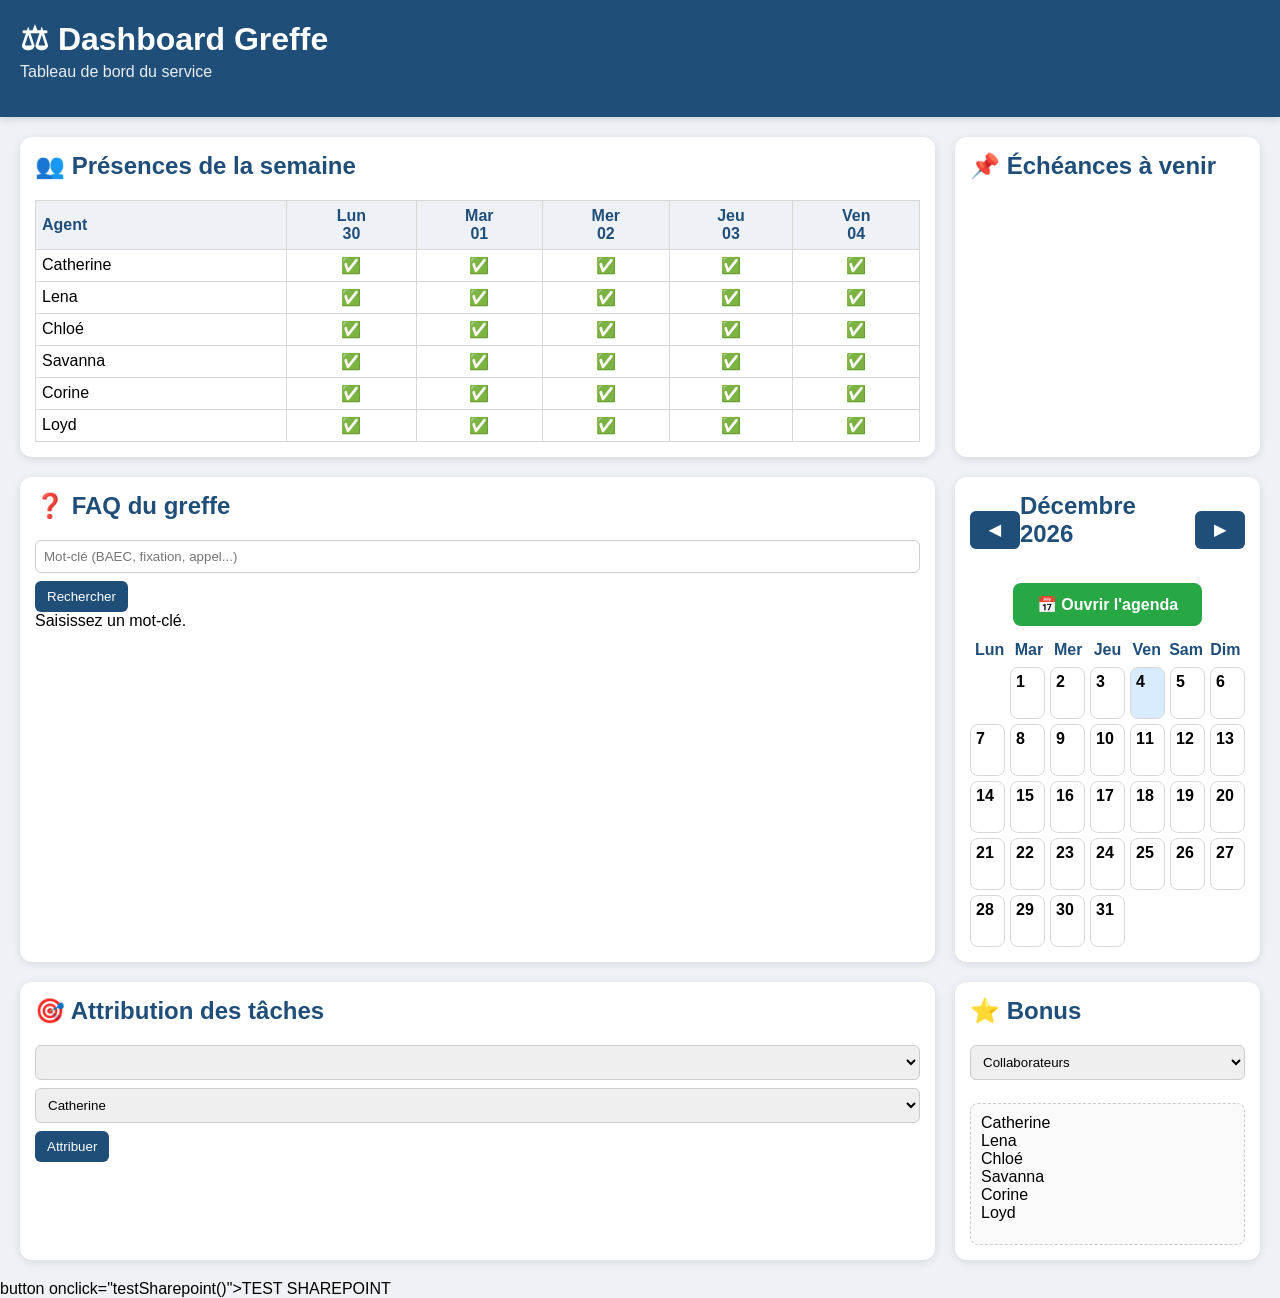
<file: index.html>
<!DOCTYPE html>
<html lang="fr">

<head>
    <meta charset="UTF-8">
    <meta name="viewport" content="width=device-width, initial-scale=1.0">
    <title>Dashboard Greffe</title>
    <link rel="stylesheet" href="style.css">
</head>

<body>

<header>
    <h1>⚖ Dashboard Greffe</h1>
    <p>Tableau de bord du service</p>
</header>

<div class="dashboard">

    <section class="card">
    <h2>👥 Présences de la semaine</h2>

    <table id="presenceTable">
        <thead>
            <tr>
                <th>Agent</th>
                <th id="jour1">Lun</th>
<th id="jour2">Mar</th>
<th id="jour3">Mer</th>
<th id="jour4">Jeu</th>
<th id="jour5">Ven</th>
            </tr>
        </thead>
        <tbody id="presenceBody">
        </tbody>
    </table>

<ul id="collaborateurs" style="display:none;"></ul>

</section>

    <section class="card">
        <h2>📌 Échéances à venir</h2>
        <ul id="todo"></ul>
    </section>

    <section class="card">
    <h2>❓ FAQ du greffe</h2>

    <input
        type="text"
        id="faqRecherche"
        placeholder="Mot-clé (BAEC, fixation, appel...)">

    <button onclick="rechercherFAQ()">
        Rechercher
    </button>

    <div id="faqResultat">
        Saisissez un mot-clé.
    </div>
</section>

    <section class="card full-width">

        <div class="calendar-top">

            <button onclick="previousMonth()">◀</button>

            <h2 id="monthTitle"></h2>

            <button onclick="nextMonth()">▶</button>

        </div>

        <div class="agenda-link">
            <button
                class="agenda-main-btn"
                onclick="window.open('agenda.html')">
                📅 Ouvrir l'agenda
            </button>
        </div>

        <div class="weekdays">
            <div>Lun</div>
            <div>Mar</div>
            <div>Mer</div>
            <div>Jeu</div>
            <div>Ven</div>
            <div>Sam</div>
            <div>Dim</div>
        </div>

        <div id="calendar"></div>

    </section>

    <section class="card">
        <h2>🎯 Attribution des tâches</h2>

        <select id="listeTaches"></select>

        <select id="listeCollaborateurs"></select>

        <button onclick="attribuer()">
            Attribuer
        </button>

        <ul id="attributions"></ul>
    </section>

    <section class="card">
        <h2>⭐ Bonus</h2>

        <select id="bonusSelect" onchange="majBonus()">
            <option>Collaborateurs</option>
            <option>Tâches</option>
            <option>Agenda</option>
        </select>

        <div id="bonusZone"></div>
    </section>

</div>

<script src="data.js"></script>
<script src="app.js"></script>

button onclick="testSharepoint()">TEST SHAREPOINT</button>

<script>
function testSharepoint() {
    window.open(
        "https://federaljusticebelgium.sharepoint.com/sites/HRCT_TPI_BW_GROUPEFAMILLE_prj/_vti_bin/owssvr.dll?XMLDATA=1&List=6fd363b6-ef6a-4abf-9337-629630cf3389",
        "_blank"
    );
}
</script>
</body>
</html>
</file>
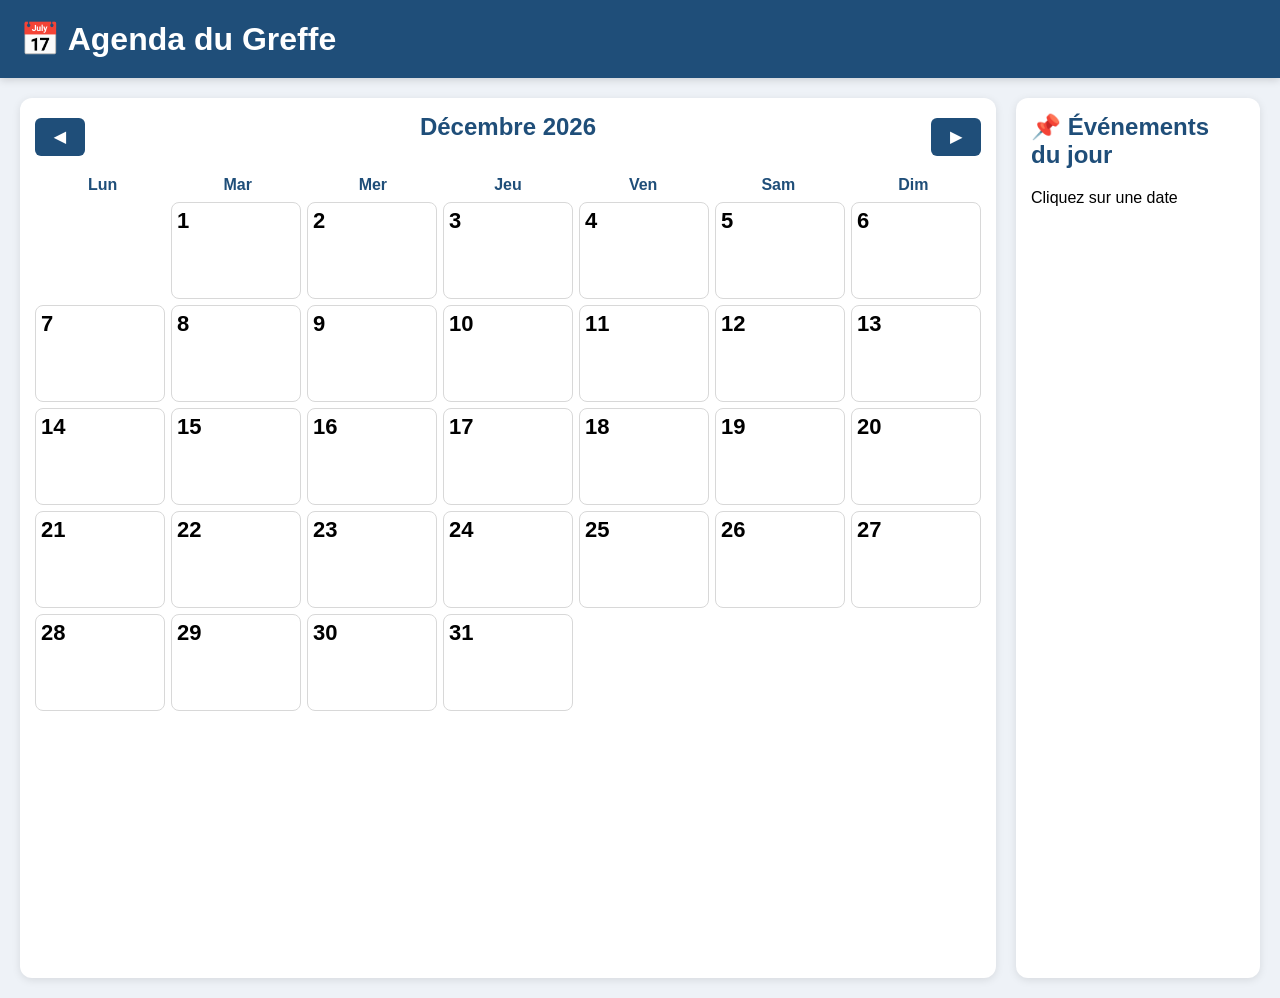
<file: agenda.html>
<!DOCTYPE html>
<html lang="fr">

<head>
<meta charset="UTF-8">
<meta name="viewport" content="width=device-width, initial-scale=1.0">
<title>Agenda Greffe</title>

<link rel="stylesheet" href="style.css">

</head>

<body>

<header>
    <h1>📅 Agenda du Greffe</h1>
</header>

<div class="agenda-layout">

    <div class="card full-width">

        <div class="calendar-top">

            <button onclick="previousMonth()">◀</button>

            <h2 id="monthTitle"></h2>

            <button onclick="nextMonth()">▶</button>

        </div>

        <div class="weekdays">
            <div>Lun</div>
            <div>Mar</div>
            <div>Mer</div>
            <div>Jeu</div>
            <div>Ven</div>
            <div>Sam</div>
            <div>Dim</div>
        </div>

        <div id="calendar"></div>

    </div>

    <div class="card">

        <h2>📌 Événements du jour</h2>

        <div id="listeJour">
            Cliquez sur une date
        </div>

    </div>

</div>

<script src="data.js"></script>

<script>

let agendaSauvegarde =
JSON.parse(
    localStorage.getItem("agendaGreffe")
    ||
    JSON.stringify(agenda)
);

let currentDate = new Date();

function renderCalendar(){

    const calendar =
        document.getElementById("calendar");

    calendar.innerHTML = "";

    const year =
        currentDate.getFullYear();

    const month =
        currentDate.getMonth();

    const mois = [
        "Janvier","Février","Mars","Avril",
        "Mai","Juin","Juillet","Août",
        "Septembre","Octobre",
        "Novembre","Décembre"
    ];

    document.getElementById("monthTitle").innerText =
        mois[month] + " " + year;

    let firstDay =
        new Date(year,month,1).getDay();

    if(firstDay === 0){
        firstDay = 7;
    }

    const nbDays =
        new Date(year,month+1,0).getDate();

    for(let i=1;i<firstDay;i++){

        const vide =
            document.createElement("div");

        calendar.appendChild(vide);
    }

    for(let d=1; d<=nbDays; d++){

        const cell =
            document.createElement("div");

        cell.className = "day";

        const dateString =
            year + "-" +
            String(month+1).padStart(2,"0") +
            "-" +
            String(d).padStart(2,"0");

        cell.innerHTML =
            "<strong>"+d+"</strong>";

        agendaSauvegarde.forEach(ev=>{

            if(ev.date===dateString){

                cell.classList.add("event");

                cell.innerHTML += `
                <div style="
                    margin-top:5px;
                    background:#b9d79c;
                    padding:3px;
                    font-size:11px;
                    border-radius:3px;
                    overflow:hidden;
                    white-space:nowrap;
                    text-overflow:ellipsis;">
                    ${ev.titre}
                </div>
                `;
            }

        });

        cell.onclick = function(){

            afficherJour(dateString);

        };

        calendar.appendChild(cell);

    }

}

function afficherJour(dateChoisie){

    const zone =
        document.getElementById("listeJour");

    const events =
        agendaSauvegarde.filter(
            e => e.date === dateChoisie
        );

    let html =
        `<h3>${dateChoisie}</h3>`;

    if(events.length===0){

        html += `
        Aucun événement
        <br><br>
        `;

    }else{

        events.forEach(e=>{

            html += `
            <div style="
                margin-bottom:15px;
                padding:8px;
                background:#f5f5f5;
                border-radius:6px;">

                <strong>${e.titre}</strong>

                <br><br>

                ${e.description || ""}

                <br><br>

<button onclick="
    modifierEvenement(
        '${e.date}',
        '${e.titre}'
    )
">
    ✏ Modifier
</button>

<br><br>

                <button onclick="
                    supprimerEvenement(
                        '${e.date}',
                        '${e.titre}'
                    )
                ">
                    🗑 Supprimer
                </button>

            </div>
            `;
        });

    }

    html += `

<div style="
    margin-top:15px;
    padding:12px;
    background:#f5f5f5;
    border-radius:6px;">

    <strong>➕ Nouvel événement</strong>

    <br><br>

    <input
        type="text"
        id="titreEvent"
        placeholder="Nouvel événement">

    <br><br>

    <textarea
        id="descriptionEvent"
        placeholder="Description"
        rows="4"
        style="width:100%;"></textarea>

    <br><br>

    <button onclick="ajouterEventJour('${dateChoisie}')">
        ➕ Ajouter
    </button>

<br><br>

<strong>👥 Absence</strong>

<br><br>

<select id="absenceCollaborateur">
    <option value="">Sélectionner un collaborateur</option>
    <option>Catherine</option>
    <option>Lena</option>
    <option>Chloé</option>
    <option>Savanna</option>
    <option>Corine</option>
<option>Loyd</option>

</select>

<br><br>

<button onclick="ajouterAbsence('${dateChoisie}')">
    ❌ Enregistrer l'absence
</button>
</div>
`;

    zone.innerHTML = html;

}

function ajouterEventJour(dateChoisie){

    const titre =
        document.getElementById("titreEvent").value;

    const description =
        document.getElementById("descriptionEvent").value;

    if(!titre) return;

    agendaSauvegarde.push({

        date : dateChoisie,
        titre : titre,
        description : description

    });

    localStorage.setItem(
        "agendaGreffe",
        JSON.stringify(agendaSauvegarde)
    );

    afficherJour(dateChoisie);

    renderCalendar();

}

function ajouterAbsence(dateChoisie){

    const collaborateur =
        document.getElementById(
            "absenceCollaborateur"
        ).value;

    if(!collaborateur){
        return;
    }

    agendaSauvegarde.push({
    date : dateChoisie,
    titre : "Absence - " + collaborateur,
    absence : true,
    collaborateur : collaborateur
});

    localStorage.setItem(
        "agendaGreffe",
        JSON.stringify(agendaSauvegarde)
    );

    afficherJour(dateChoisie);
renderCalendar();
}

function modifierEvenement(date,titre){

    const evenement =
        agendaSauvegarde.find(
            e => e.date === date && e.titre === titre
        );

    if(!evenement) return;

    const nouveauTitre =
        prompt(
            "Modifier le titre :",
            evenement.titre
        );

    if(nouveauTitre === null) return;

    const nouvelleDescription =
        prompt(
            "Modifier la description :",
            evenement.description || ""
        );

    if(nouvelleDescription === null) return;

    evenement.titre = nouveauTitre;
    evenement.description = nouvelleDescription;

    localStorage.setItem(
        "agendaGreffe",
        JSON.stringify(agendaSauvegarde)
    );

    afficherJour(date);
    renderCalendar();

}

function supprimerEvenement(date,titre){

    if(!confirm("Supprimer cet événement ?")){
        return;
    }

    agendaSauvegarde =
        agendaSauvegarde.filter(
            e => !(e.date === date && e.titre === titre)
        );

    localStorage.setItem(
        "agendaGreffe",
        JSON.stringify(agendaSauvegarde)
    );

    afficherJour(date);

    renderCalendar();

}

function previousMonth(){

    currentDate.setMonth(
        currentDate.getMonth()-1
    );

    renderCalendar();

}

function nextMonth(){

    currentDate.setMonth(
        currentDate.getMonth()+1
    );

    renderCalendar();

}

renderCalendar();

</script>

</body>
</html>
</file>
<file: style.css>
body{
    margin:0;
    background:#eef2f7;
    font-family:'Segoe UI',Arial,sans-serif;
}

header{
    background:#1f4e79;
    color:white;
    padding:20px;
    box-shadow:0 2px 8px rgba(0,0,0,.15);
}

header h1{
    margin:0;
}

header p{
    margin-top:5px;
    opacity:.9;
}

.dashboard{
    padding:20px;
    display:grid;
    grid-template-columns:3fr 1fr;
    gap:20px;
}

.card{
    background:white;
    border-radius:12px;
    padding:15px;
    box-shadow:0 2px 8px rgba(0,0,0,.1);
}

.agenda-layout .card:first-child{
    min-height:850px;
}

.full-width{
  grid-column:auto;
}

#calendar{
min-height:260px    
max-height:300px;
max-width:1000px;
    margin:auto;
}

.card h2{
    margin-top:0;
    color:#1f4e79;
}

.calendar-top{
    display:flex;
    justify-content:space-between;
    align-items:center;
    margin-bottom:15px;
}

.calendar-top button{
    width:50px;
}

.weekdays{
    display:grid;
    grid-template-columns:repeat(7,1fr);
    text-align:center;
    font-weight:bold;
    color:#1f4e79;
    margin-bottom:8px;
}

#calendar{
    display:grid;
    grid-template-columns:repeat(7,1fr);
    gap:5px;
}

.day{
    min-height:40px;
    border:1px solid #d8d8d8;
    background:white;
    border-radius:8px;
    padding:5px;
    cursor:pointer;
    transition:0.2s;
}

.day:hover{
    background:#f4f8fc;
}

.event{
    background:#ffe0e0;
    border:2px solid #d9534f;
}

.today{
    background:#d9ecff;
}

button{
    background:#1f4e79;
    color:white;
    border:none;
    padding:8px 12px;
    border-radius:6px;
    cursor:pointer;
}

button:hover{
    background:#163552;
}

input,
select{
    width:100%;
    padding:8px;
    border:1px solid #ccc;
    border-radius:6px;
    margin-bottom:8px;
    box-sizing:border-box;
}

ul{
    padding-left:20px;
}

li{
    margin-bottom:5px;
}

#bonusZone{
    margin-top:15px;
    min-height:120px;
    border:1px dashed #ccc;
    padding:10px;
    border-radius:8px;
    background:#fafafa;
}

@media(max-width:900px){

.dashboard{
    grid-template-columns:1fr;
}

.full-width{
    grid-column:auto;
}

}
.agenda-layout{
    display:grid;
    grid-template-columns:4fr 1fr;
    gap:20px;
    padding:20px;
}

.agenda-layout .full-width{
    grid-column:auto;
}
/* GRAND CALENDRIER AGENDA */

.agenda-layout #calendar{
    display:grid;
    grid-template-columns:repeat(7,1fr);
    gap:6px;
    width:100%;
}

.agenda-layout .day{
    min-height:85px !important;
    min-width:100px;
    font-size:22px;
}

.calendar-top button {
    padding: 10px 15px;
    font-size: 15px;
    font-weight: bold;
}
.agenda-link{
    width:100%;
    text-align:center;
    margin:10px 0 15px 0;
}

.agenda-link{
    text-align:center;
    margin:15px 0;
}

.agenda-main-btn{
    background:#28a745;
    color:white;
    font-size:16px;
    font-weight:bold;
    padding:12px 24px;
    border:none;
    border-radius:8px;
    cursor:pointer;
    transition:0.2s;
}

.agenda-main-btn:hover{
    background:#218838;
    transform:scale(1.05);
}

#presenceTable{
    width:100%;
    border-collapse:collapse;
}

#presenceTable th,
#presenceTable td{
    border:1px solid #d8d8d8;
    padding:6px;
    text-align:center;
}

#presenceTable th{
    background:#eef2f7;
    color:#1f4e79;
}

#presenceTable td:first-child,
#presenceTable th:first-child{
    text-align:left;
}
</file>
